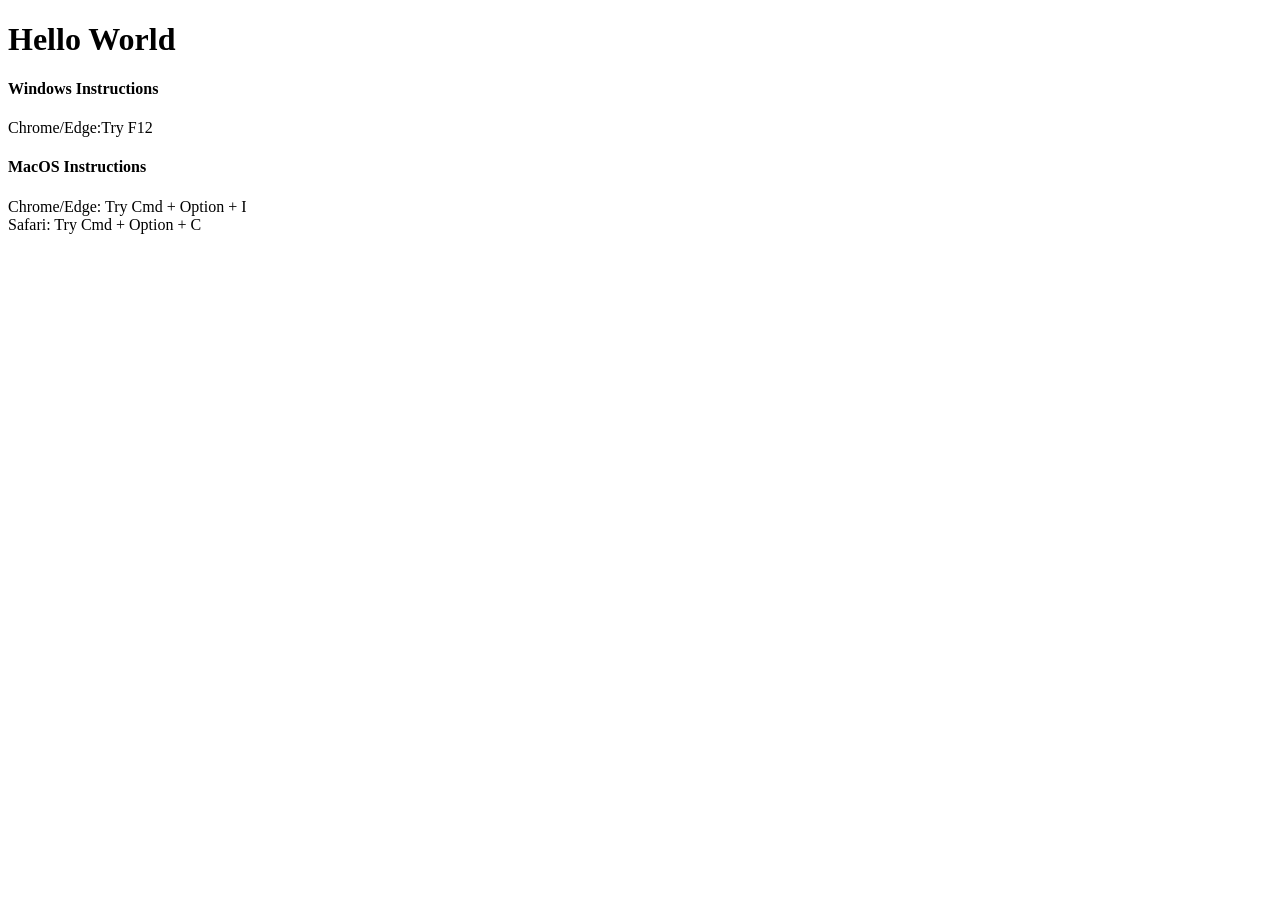
<file: demos/01_Demo_HelloWorld/index.html>
<!DOCTYPE html>
<html lang="en">
<head>
    <meta charset="UTF-8">
    <meta name="viewport" content="width=device-width, initial-scale=1.0">
    <title>Hello World</title>

</head>
<body>

    <div class="page-layout">

        <div class="container">

            <h1>Hello World</h1>
            <h4>Windows Instructions</h4>
            <p>
                Chrome/Edge:Try F12
            </p>
            <h4>MacOS Instructions</h4>
            <p>
                Chrome/Edge: Try Cmd + Option + I <br>
                Safari: Try Cmd + Option + C
            </p>

        </div>

    </div>

    <script>

        function sayHello() {

            var myName =  "Hannah";

            if (myName == "Josh") {

                // Josh Speaks
                console.log("Hello, World! My name is Josh.");

            } else if(myName == "Hannah") {

                // Hannah Speaks
                console.log("Hello, World! My name is Hannah.");

            } else {

                // Assign a default message.
                console.log("Hello, World!");

            }

            // Assign a message that always displays.
            console.log("The End.");

        }


        sayHello();


    </script>

</body>
</html>
</file>
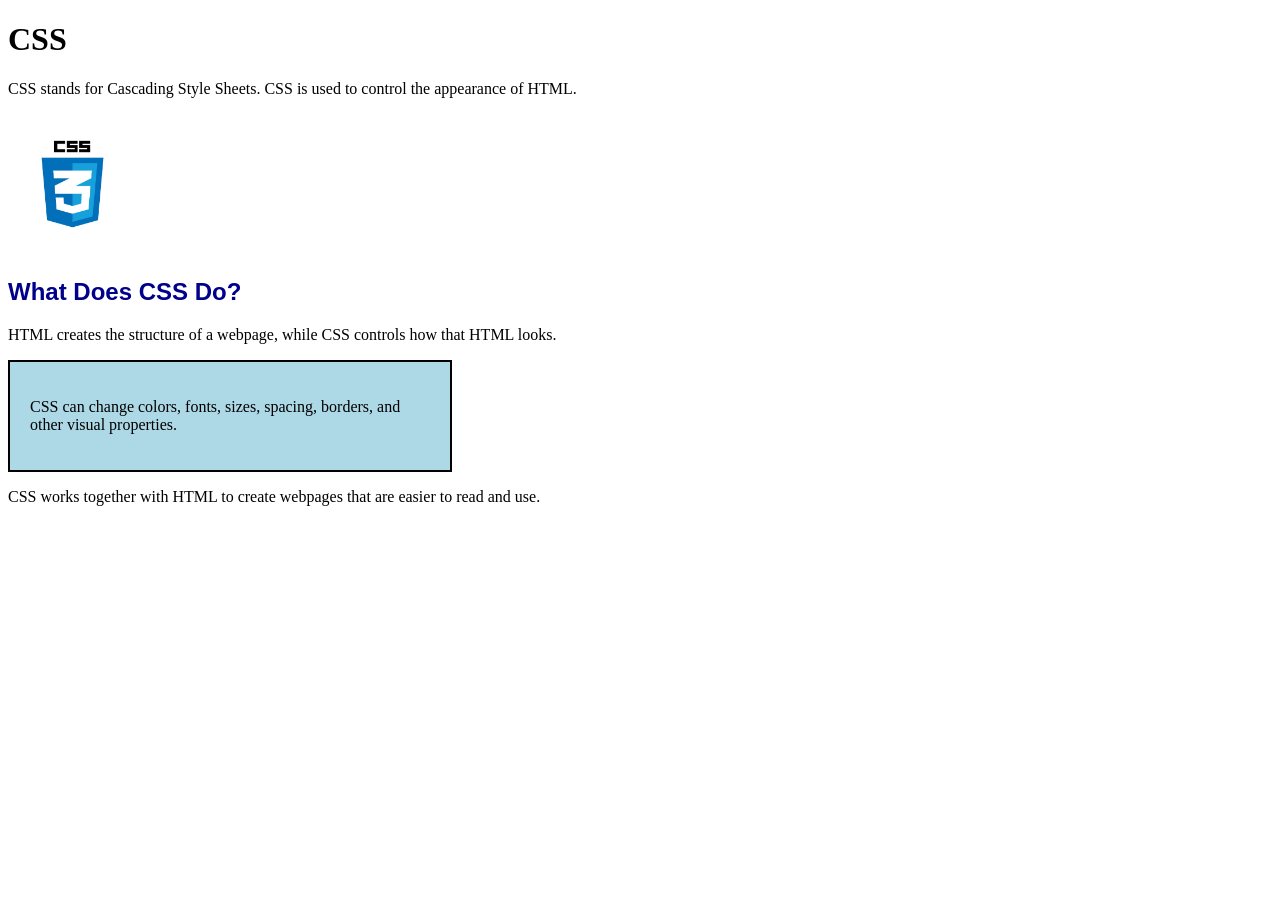
<file: labs/lab05-CSS-introduction/index.html>
<!DOCTYPE html>
<html lang="en">
<head>
    <meta charset="UTF-8">
    <meta name="viewport" content="width=device-width, initial-scale=1.0">
    <title>Introduction to CSS</title>

    <!-- EXTERNAL CSS: This HTML file is connected to the style.css file. -->
    <link rel="stylesheet" href="./styling/style.css">

    <!-- INTERNAL CSS: This style is written directly inside this HTML file. -->
    <style>
        body {
            background-color: white;
        }
    </style>
</head>
<body>

    <h1>CSS</h1>

    <p>CSS stands for Cascading Style Sheets. CSS is used to control the appearance of HTML.</p>

    <img id="cssLogo" src="./assets/CSS3_logo.jpg" alt="CSS Logo">

    <h2>What Does CSS Do?</h2>

    <p>HTML creates the structure of a webpage, while CSS controls how that HTML looks.</p>

    <div class="info-box">
        <p>CSS can change colors, fonts, sizes, spacing, borders, and other visual properties.</p>
    </div>

    <!-- INLINE CSS: This style is written directly inside this HTML element. -->
    <p style="font-weight: normal;">CSS works together with HTML to create webpages that are easier to read and use.</p>

</body>
</html>
</file>
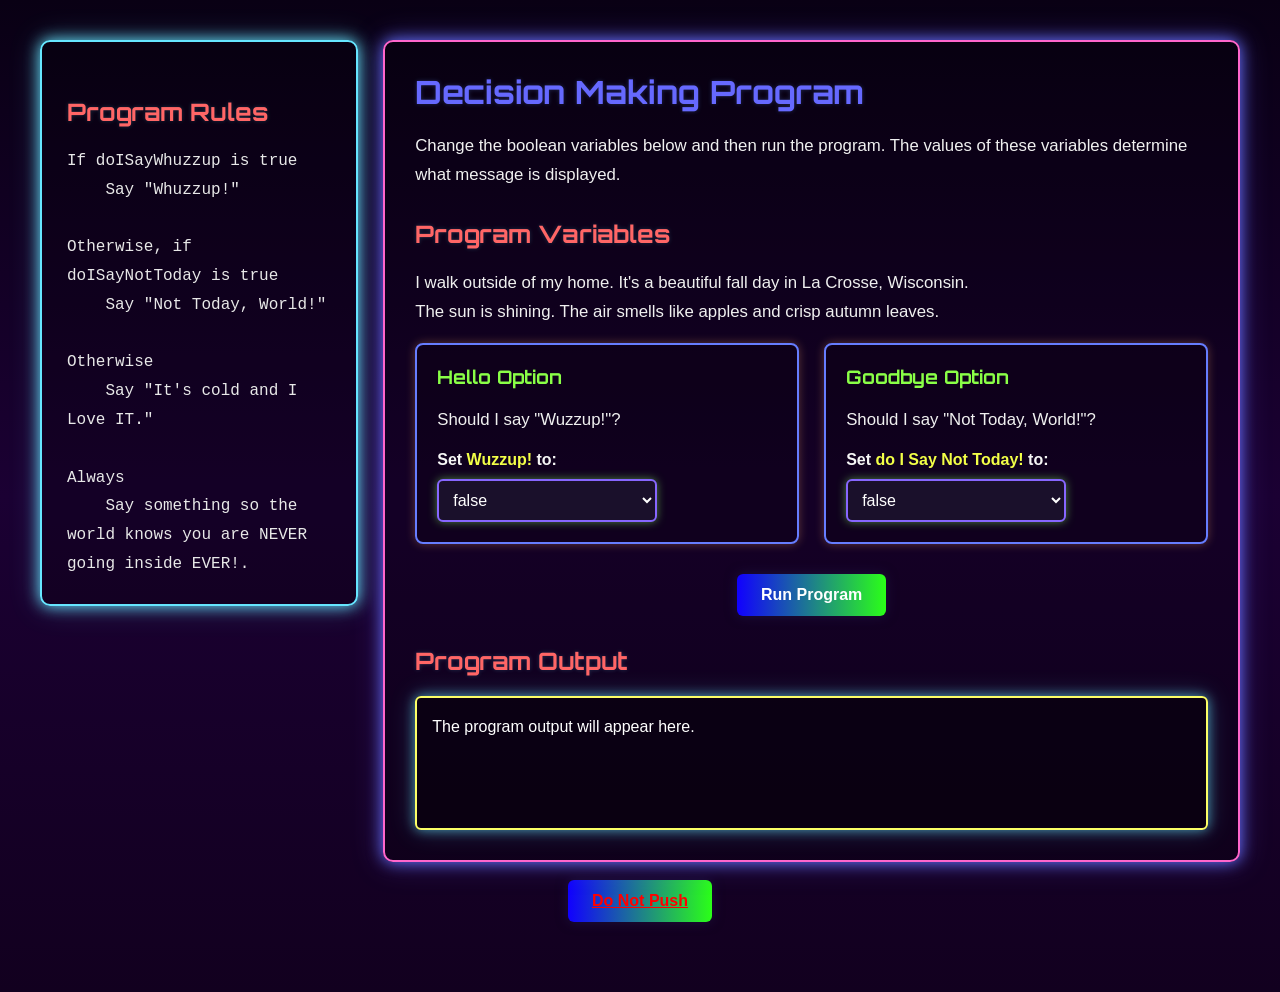
<file: labs/lab06-programming-introduction/index.html>
<!DOCTYPE html>
<html lang="en">
<head>
    <meta charset="UTF-8">
    <meta name="viewport" content="width=device-width, initial-scale=1.0">
    <title>Decision Making Program</title>

    <link rel="stylesheet" type="text/css" href="css/style.css">
</head>
<body>

    <div class="page-layout">

        <aside class="sidebar">

            <h2>Program Rules</h2>

            <div class="rules">

                If doISayWhuzzup is true<br>
                &nbsp;&nbsp;&nbsp;&nbsp;Say "Whuzzup!"<br><br>

                Otherwise, if doISayNotToday is true<br>
                &nbsp;&nbsp;&nbsp;&nbsp;Say "Not Today, World!"<br><br>

                Otherwise<br>
                &nbsp;&nbsp;&nbsp;&nbsp;Say "It's cold and I Love IT."<br><br>

                Always<br>
                &nbsp;&nbsp;&nbsp;&nbsp;Say something so the world knows you are NEVER going inside EVER!.

            </div>

        </aside>

        <div class="container">

            <h1>Decision Making Program</h1>

            <p>
                Change the boolean variables below and then run the program.
                The values of these variables determine what message is displayed.
            </p>

            <h2>Program Variables</h2>

            <p>
                I walk outside of my home. It's a beautiful fall day in La Crosse, Wisconsin.
                <br>
                The sun is shining. The air smells like apples and crisp autumn leaves.
            </p>

            <div class="variable-container">

                <div class="variable-card">

                    <h3>Hello Option</h3>

                    <p>
                        Should I say "Wuzzup!"?
                    </p>

                    <label for="helloInput">
                        Set <strong>Wuzzup!</strong> to:&nbsp;
                    </label>

                    <select id="helloInput">
                        <option value="true">true</option>
                        <option value="false" selected>false</option>
                    </select>

                </div>

                <div class="variable-card">

                    <h3>Goodbye Option</h3>

                    <p>
                        Should I say "Not Today, World!"?
                    </p>

                    <label for="goodbyeInput">
                        Set <strong>do I Say Not Today!</strong> to:&nbsp;
                    </label>

                    <select id="goodbyeInput">
                        <option value="true">true</option>
                        <option value="false" selected>false</option>
                    </select>

                </div>

            </div>

            <button onclick="runProgram()">Run Program</button>

            <h2>Program Output</h2>

            <div id="output">
                The program output will appear here.
            </div>

        </div>

    </div>

    <script>

        let doISayHello = false;
        let doISayGoodbye = false;

        function updateVariables() {

            doISayHello =
                document.getElementById("helloInput").value == "true";

            doISayGoodbye =
                document.getElementById("goodbyeInput").value == "true";

        }

        function displayMessages(message, finalMessage) {

            document.getElementById("output").innerHTML =
                message + "<br>" + "..." + "<br>" + "..." + "<br>" + finalMessage;

        }

        function sayHello() {

            /***********************************************************************
            * DIRECTIONS
            *
            * Run the program using every possible combination of true and false
            * values for the variables below.
            *
            * Record your observations for each test in the Student Observation
            * Area.
            ***********************************************************************/

            /*
                STUDENT OBSERVATION AREA
            
                Test #1
                doISayHello = true
                doISayGoodbye = true
             
                Observation:program output displays Hello, World! and I am tired of being outside. I am going inside now.
            
                ***********************************************************************
                
                Test #2
                doISayHello = false
                doISayGoodbye = false
             
                Observation: the program output displays Why am I even out here? It's cold. and I am tired of being outside. I am going inside now.
            
                ***********************************************************************

                Test #3
                doISayHello = true
                doISayGoodbye = false
             
                Observation:the program output displays Hello, World! and I am tired of being outside. I am going inside now.

                ***********************************************************************    

                Test #4
                doISayHello = false
                doISayGoodbye = true
             
                Observation:the program output displays Goodbye, World! and I am tired of being outside. I am going inside now.
                
            */
    

            let message;
            let finalMessage;

            if(doISayHello == true) {

                // Assign a greeting message.
                message = "Wuzzup!";

            } else if(doISayGoodbye == true) {

                // Assign a goodbye message.
                message = "Not Today, World!";

            } else {

                // Assign a default message.
                message = "Welcome to Wisconsin! It's cold and I LOVE it.";

            }

            // Assign a message that always displays.
            finalMessage = "I LOVE being outside. I am NEVER going inside EVER!.";

            displayMessages(message, finalMessage);

        }

        function runProgram() {

            updateVariables();
            sayHello();

        }

    </script>
    <br>
     <button><a href="https://i.pinimg.com/236x/04/8a/ee/048aee471435b1015fa392c5a44676bb.jpg" style="Color:red;" >Do Not Push</a></button>
</body>
</html>
</file>
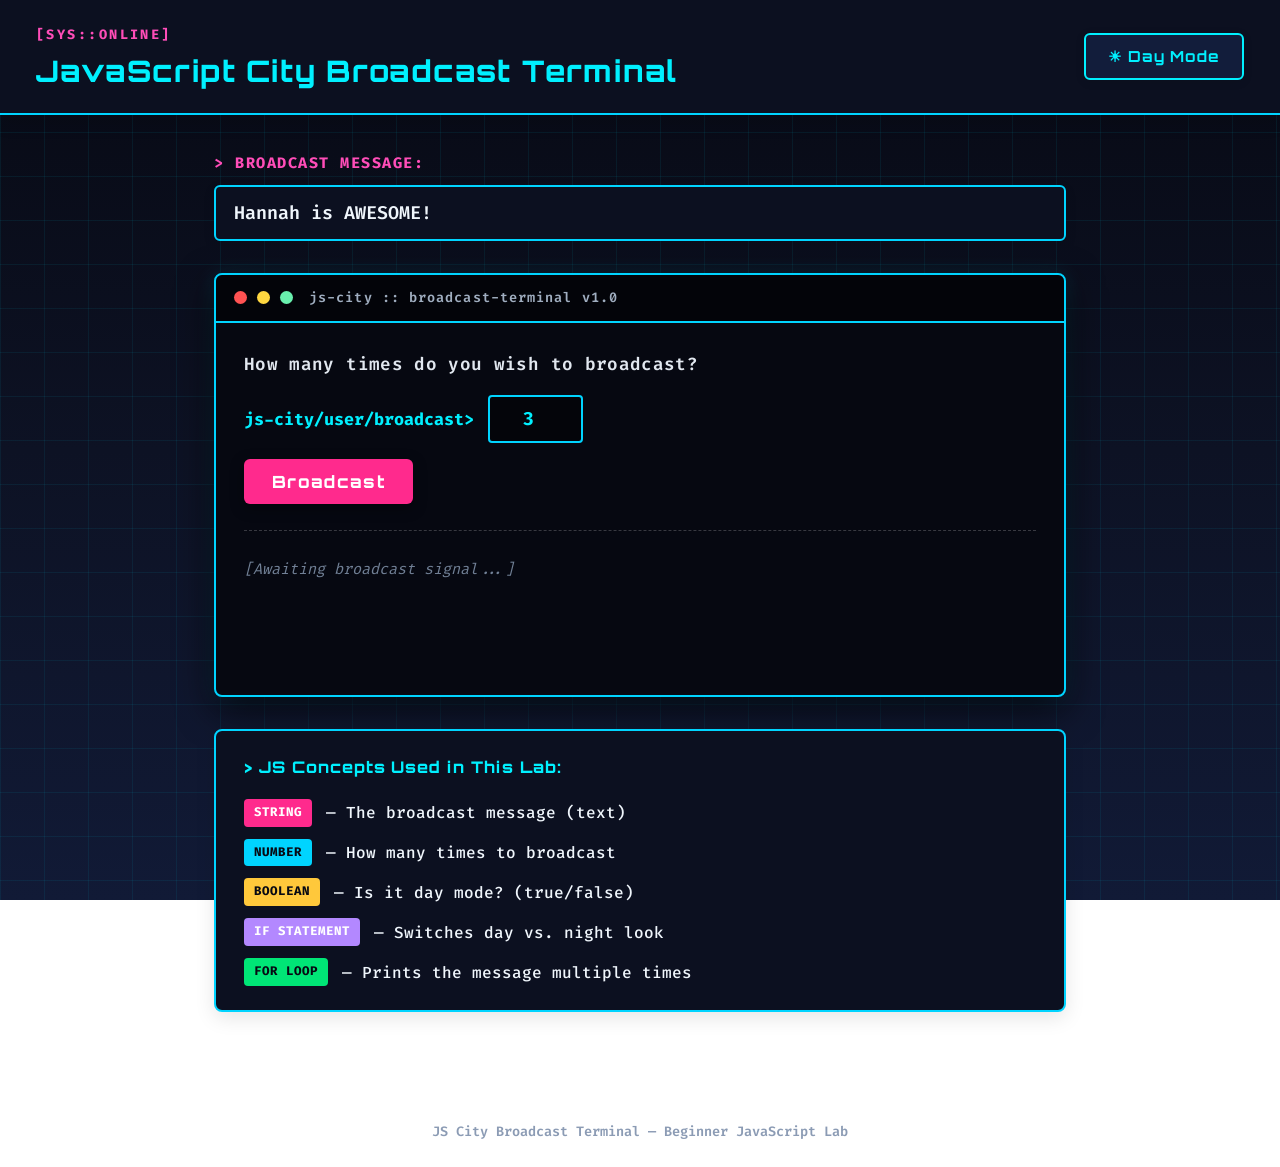
<file: labs/lab07-javascript-introduction/index.html>
<!DOCTYPE html>
<html lang="en">
<head>
  <meta charset="UTF-8" />
  <meta name="viewport" content="width=device-width, initial-scale=1.0" />
  <title>JavaScript City Broadcast Terminal</title>
  <link rel="stylesheet" href="css/style.css" />
</head>
<body id="page-body">

  <!-- ===== PAGE HEADER ===== -->
  <header class="site-header">
    <div class="header-left">
      <span class="header-tag">[SYS::ONLINE]</span>
      <h1 class="site-title">JavaScript City Broadcast Terminal</h1>
    </div>
    <div class="header-right">
      <!-- Day/Night Toggle Button -->
      <button id="toggle-btn" onclick="toggleDayNight()">☀ Day Mode</button>
    </div>
  </header>

  <!-- ===== MAIN CONTENT ===== -->
  <main class="main-content">

    <!-- Message Input Section -->
    <section class="input-section">
      <label for="message-input" class="input-label">
        &gt; BROADCAST MESSAGE:
      </label>
      <input
        type="text"
        id="message-input"
        class="message-input"
        value="Hannah is AWESOME!"
        placeholder="Type your message here..."
      />
    </section>

    <!-- Terminal Window -->
    <section class="terminal-wrapper">
      <div class="terminal-titlebar">
        <span class="dot dot-red"></span>
        <span class="dot dot-yellow"></span>
        <span class="dot dot-green"></span>
        <span class="terminal-label">js-city :: broadcast-terminal v1.0</span>
      </div>

      <div class="terminal-body">

        <!-- Terminal Prompt Area -->
        <div class="terminal-prompt-area">
          <p class="terminal-question">How many times do you wish to broadcast?</p>
          <div class="terminal-input-row">
            <label for="count-input" class="prompt-label">js-city/user/broadcast&gt;</label>
            <input
              type="number"
              id="count-input"
              class="count-input"
              min="1"
              max="50"
              value="3"
            />
          </div>
          <button id="broadcast-btn" onclick="runBroadcast()"> Broadcast</button>
        </div>

        <!-- Terminal Output -->
        <div class="terminal-divider"></div>
        <div id="terminal-output" class="terminal-output">
          <p class="output-idle">[Awaiting broadcast signal...]</p>
        </div>

      </div>
    </section>

    <!-- Beginner Concept Labels -->
    <section class="concept-legend">
      <h2 class="legend-title">&gt; JS Concepts Used in This Lab:</h2>
      <ul class="legend-list">
        <li><span class="tag tag-string">STRING</span> — The broadcast message (text)</li>
        <li><span class="tag tag-number">NUMBER</span> — How many times to broadcast</li>
        <li><span class="tag tag-boolean">BOOLEAN</span> — Is it day mode? (true/false)</li>
        <li><span class="tag tag-if">IF STATEMENT</span> — Switches day vs. night look</li>
        <li><span class="tag tag-loop">FOR LOOP</span> — Prints the message multiple times</li>
      </ul>
    </section>

  </main>

  <footer class="site-footer">
    <p>JS City Broadcast Terminal &mdash; Beginner JavaScript Lab</p>
  </footer>

  <!--
  =============================================================
  1. CRITICAL CONNECTION FAILURE

  The website's JavaScript file is not being loaded.

  Symptoms:
  - The Day/Night button does not work.
  - The Broadcast button does not work.
  - No JavaScript functions will run.

  Your mission:
  Reconnect index.html to the JavaScript file by adding
  the missing script reference near the bottom of the page.
  =============================================================
  --> <script src="js/script.js"></script>
</body>
</html>
</file>
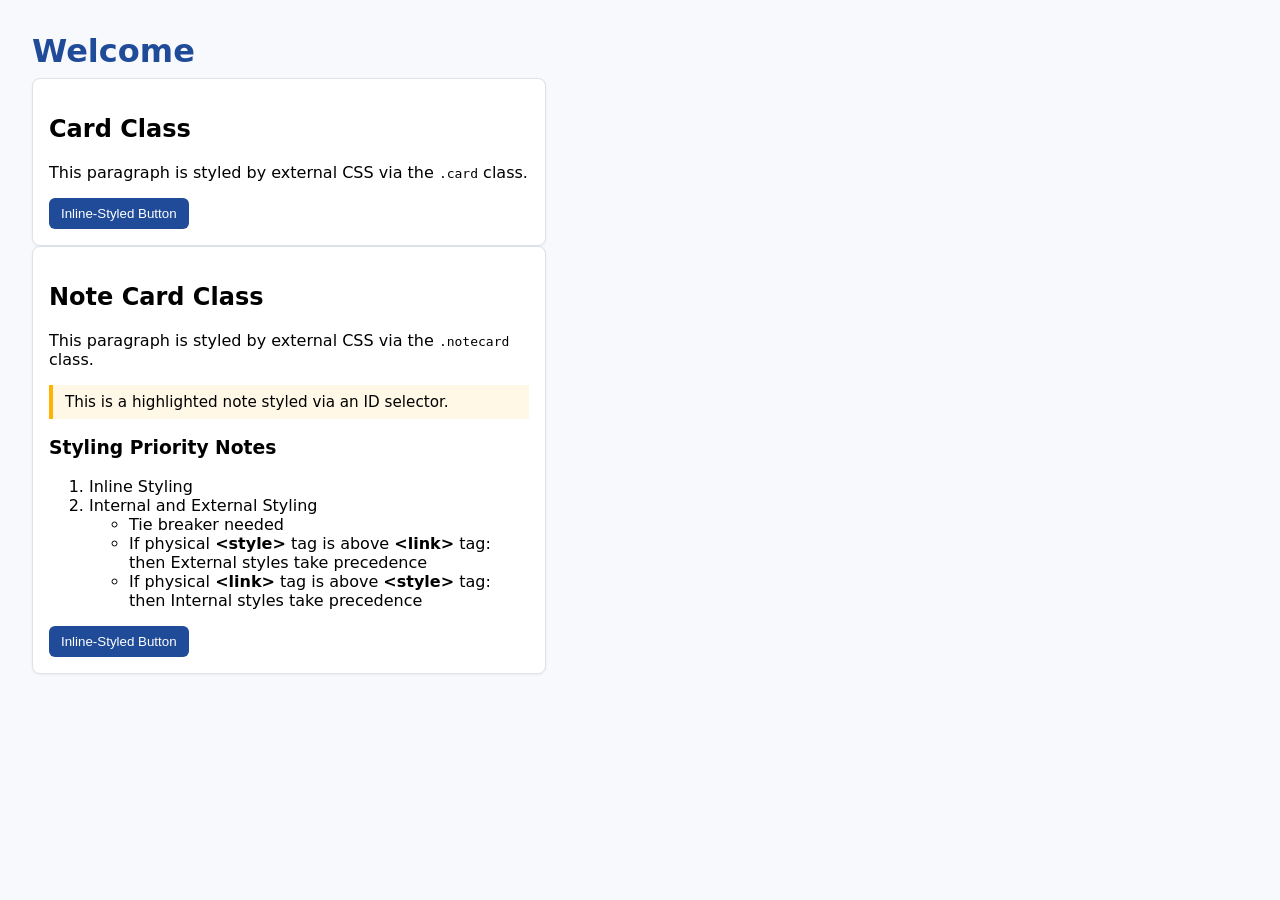
<file: demos/00_Demo_HTML_CSS_Portfolio/04-External-Inline-Internal-CSS/index.html>
<!DOCTYPE html>
<html lang="en">
<head>
  <meta charset="UTF-8" />
  <title>Internal, External, and Inline CSS Example</title>

  <!-- External CSS (site-wide/base styles) -->
  <link rel="stylesheet" href="style.css" />

  <!-- Internal CSS (page-specific styles or quick overrides) -->
  <style>
    /* Internal style applied to all h1 elements */
    h1 {
      color: #1f4b99;
      margin-bottom: 0.5rem;
    }
  </style>
</head>
<body>
  <h1>Welcome</h1>

  <div class="card">
    <h2>Card Class</h2>
    <p>This paragraph is styled by external CSS via the <code>.card</code> class.</p>

    <!-- Inline CSS (style for this element only) -->
    <button style="background:#1f4b99;color:white;border:none;padding:0.5rem 0.75rem;border-radius:6px;cursor:pointer;">
      Inline-Styled Button
    </button>
  </div>
  <div class="card">
    <h2>Note Card Class</h2>
    <p>This paragraph is styled by external CSS via the <code>.notecard</code> class.</p>

        <!-- Example use of the ID selector -->
    <p id="special-note">This is a highlighted note styled via an ID selector.</p>

    <h3>Styling Priority Notes</h3>
    <ol>
      <li>Inline Styling</li>
      <li>Internal and External Styling
        <ul>
          <li>Tie breaker needed</li>
          <li>If physical <strong>&lt;style&gt;</strong> tag is above <strong>&lt;link&gt;</strong> tag: then External styles take precedence</li>
          <li>If physical <strong>&lt;link&gt;</strong> tag is above <strong>&lt;style&gt;</strong> tag: then Internal styles take precedence</li>
        </ul>
      </li>
    </ol>
    <!-- Inline CSS (style for this element only) -->
    <button style="background:#1f4b99;color:white;border:none;padding:0.5rem 0.75rem;border-radius:6px;cursor:pointer;">
      Inline-Styled Button
    </button>
  </div>
</body>
</html>
</file>
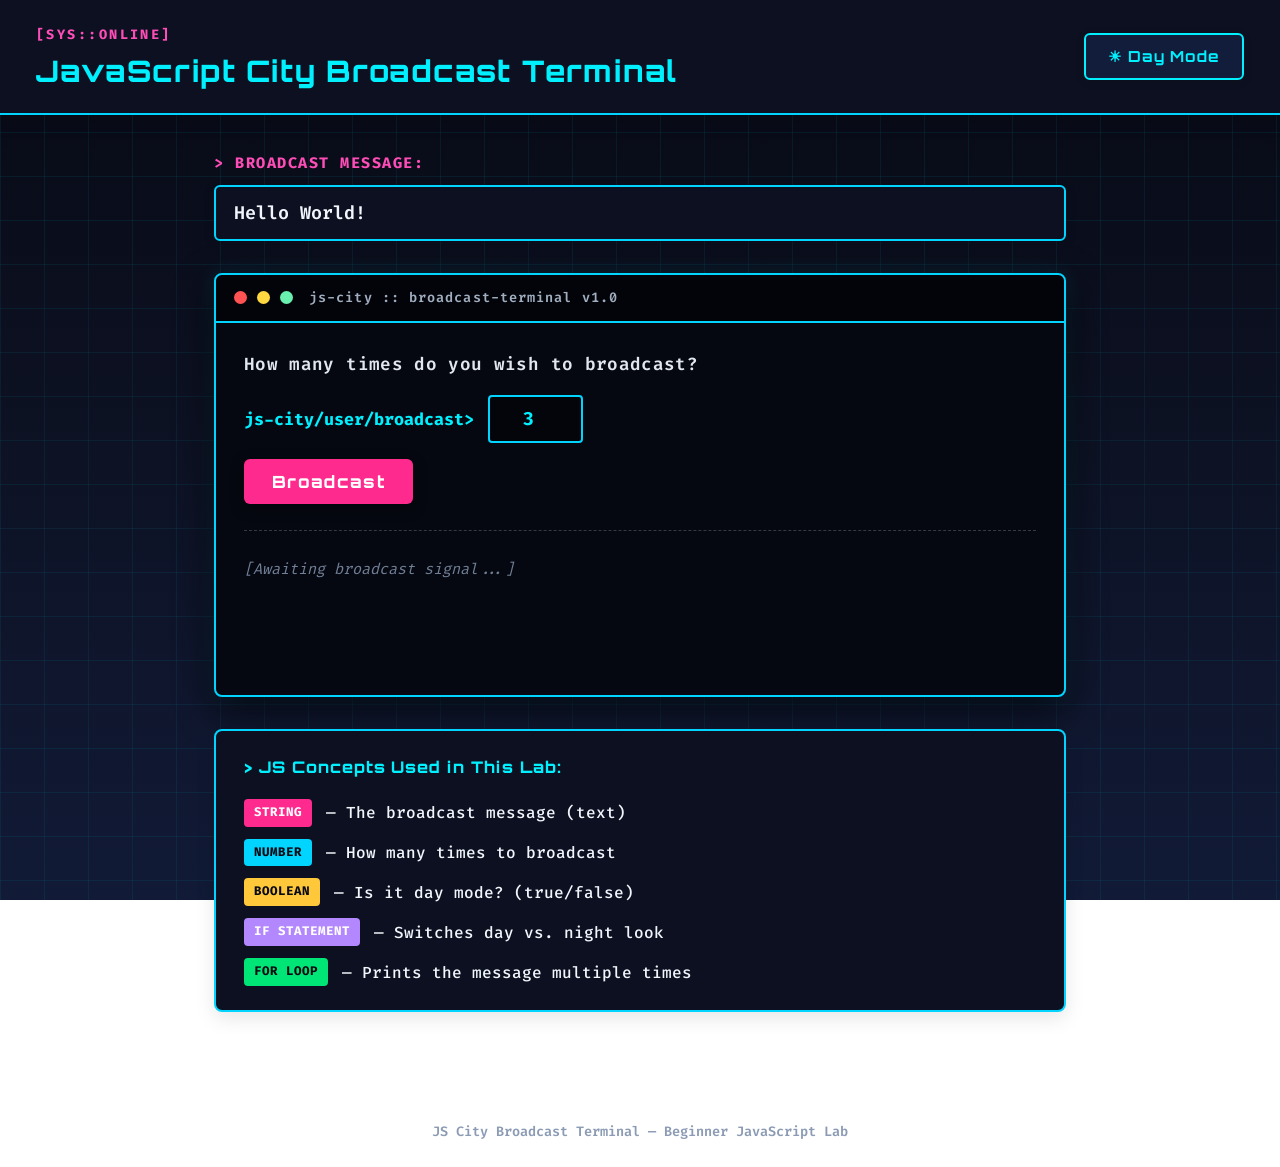
<file: demos/00_Demo_HTML_CSS_Portfolio/04-Javascript/index.html>
<!DOCTYPE html>
<html lang="en">
<head>
  <meta charset="UTF-8" />
  <meta name="viewport" content="width=device-width, initial-scale=1.0" />
  <title>JavaScript City Broadcast Terminal</title>
  <link rel="stylesheet" href="css/style.css" />
</head>
<body id="page-body">

  <!-- ===== PAGE HEADER ===== -->
  <header class="site-header">
    <div class="header-left">
      <span class="header-tag">[SYS::ONLINE]</span>
      <h1 class="site-title">JavaScript City Broadcast Terminal</h1>
    </div>
    <div class="header-right">
      <!-- Day/Night Toggle Button -->
      <button id="toggle-btn" onclick="toggleDayNight()">☀ Day Mode</button>
    </div>
  </header>

  <!-- ===== MAIN CONTENT ===== -->
  <main class="main-content">

    <!-- Message Input Section -->
    <section class="input-section">
      <label for="message-input" class="input-label">
        &gt; BROADCAST MESSAGE:
      </label>
      <input
        type="text"
        id="message-input"
        class="message-input"
        value="Hello World!"
        placeholder="Type your message here..."
      />
    </section>

    <!-- Terminal Window -->
    <section class="terminal-wrapper">
      <div class="terminal-titlebar">
        <span class="dot dot-red"></span>
        <span class="dot dot-yellow"></span>
        <span class="dot dot-green"></span>
        <span class="terminal-label">js-city :: broadcast-terminal v1.0</span>
      </div>

      <div class="terminal-body">

        <!-- Terminal Prompt Area -->
        <div class="terminal-prompt-area">
          <p class="terminal-question">How many times do you wish to broadcast?</p>
          <div class="terminal-input-row">
            <label for="count-input" class="prompt-label">js-city/user/broadcast&gt;</label>
            <input
              type="number"
              id="count-input"
              class="count-input"
              min="1"
              max="50"
              value="3"
            />
          </div>
          <button id="broadcast-btn" onclick="runBroadcast()"> Broadcast</button>
        </div>

        <!-- Terminal Output -->
        <div class="terminal-divider"></div>
        <div id="terminal-output" class="terminal-output">
          <p class="output-idle">[Awaiting broadcast signal...]</p>
        </div>

      </div>
    </section>

    <!-- Beginner Concept Labels -->
    <section class="concept-legend">
      <h2 class="legend-title">&gt; JS Concepts Used in This Lab:</h2>
      <ul class="legend-list">
        <li><span class="tag tag-string">STRING</span> — The broadcast message (text)</li>
        <li><span class="tag tag-number">NUMBER</span> — How many times to broadcast</li>
        <li><span class="tag tag-boolean">BOOLEAN</span> — Is it day mode? (true/false)</li>
        <li><span class="tag tag-if">IF STATEMENT</span> — Switches day vs. night look</li>
        <li><span class="tag tag-loop">FOR LOOP</span> — Prints the message multiple times</li>
      </ul>
    </section>

  </main>

  <footer class="site-footer">
    <p>JS City Broadcast Terminal &mdash; Beginner JavaScript Lab</p>
  </footer>

  <script src="js/script.js"></script>
</body>
</html>
</file>
<file: labs/lab05-CSS-introduction/styling/style.css>
/* ELEMENT SELECTOR: Styles every element of this type. */
h2 {
    color: darkblue;
    font-family: "Arial", serif;
    font-size: 24px;
}

/* CLASS SELECTOR: Styles elements with class="info-box". */
.info-box {
    background-color: lightblue;
    padding: 20px;
    border: 2px solid black;
    width: 400px;
}

/* ID SELECTOR: Styles the element with id="cssLogo". */
#cssLogo {
    margin: 20px;
    height: 100px;
}
</file>
<file: labs/lab06-programming-introduction/css/style.css>
/* ===== Fonts ===== */

@import url('https://fonts.googleapis.com/css2?family=Orbitron:wght@500;700&display=swap');

/* ===== Page ===== */

body {
    background: linear-gradient(
        to bottom,
        #090014 0%,
        #1b0033 50%,
        #12001f 100%
    );

    color: #ffffff;
    font-family: "Segoe UI", Arial, sans-serif;

    min-height: 100vh;

    margin: 0;
    padding: 40px;
}

/* ===== Layout ===== */

.page-layout {
    display: flex;
    gap: 25px;
    align-items: flex-start;
}

/* ===== Sidebar ===== */

.sidebar {
    flex: 1;
    max-width: 280px;

    padding: 25px;

    background: rgba(0, 0, 0, 0.25);

    border: 2px solid #66e6ff;
    border-radius: 10px;

    box-shadow:
        0 0 15px #66e6ff,
        0 0 30px rgba(102, 230, 255, 0.25);
}

/* ===== Rules ===== */

.rules {
    font-family: Consolas, "Courier New", monospace;

    color: #e8e8e8;

    line-height: 1.8;
}

/* ===== Main Content ===== */

.container {
    flex: 3;

    padding: 30px;

    background: rgba(0, 0, 0, 0.25);

    border: 2px solid #ff66cc;
    border-radius: 10px;

    box-shadow:
        0 0 15px #6670ff,
        0 0 30px rgba(105, 102, 255, 0.35);
}

/* ===== Headings ===== */

h1,
h2,
h3 {
    font-family: "Orbitron", sans-serif;
}

h1 {
    color: #6669ff;

    margin-top: 0;
    margin-bottom: 20px;

    text-shadow: 0 0 4px rgba(102, 150, 255, 0.25);
}

h2 {
    color: #ff6666;

    margin-top: 30px;

    text-shadow: 0 0 4px rgba(102, 230, 255, 0.2);
}

h3 {
    color: #8aff47;

    margin-top: 0;
    margin-bottom: 15px;
}

/* ===== Text ===== */

p {
    color: #f0f0f0;

    font-size: 1.05rem;
    line-height: 1.7;
}

strong {
    color: #f3ff47;
}

/* ===== Variable Cards ===== */

.variable-container {
    display: flex;
    gap: 25px;

    margin-bottom: 30px;
}

.variable-card {
    flex: 1;

    padding: 20px;

    background: rgba(0, 0, 0, 0.20);

    border: 2px solid #667dff;
    border-radius: 8px;

    box-shadow:
        0 0 10px rgba(255, 171, 102, 0.322);
}

/* ===== Labels ===== */

label {
    color: #f5f5f5;

    font-weight: 600;
}

/* ===== Dropdowns ===== */

select {
    width: 220px;

    padding: 10px;
    margin-top: 10px;

    background-color: #1a102b;

    color: white;

    border: 2px solid #8766ff;
    border-radius: 6px;

    font-size: 1rem;
    font-family: inherit;

    box-shadow:
        0 0 8px rgba(133, 255, 102, 0.5);

    outline: none;
}

select:focus {
    box-shadow:
        0 0 12px #7066ff,
        0 0 20px rgba(156, 102, 255, 0.5);
}

/* ===== Button ===== */

button {
    display: block;

    margin: 0 auto 30px auto;

    background: linear-gradient(
        to right,
        #1100ff,
        #2bff18
    );

    color: white;

    border: none;
    border-radius: 6px;

    padding: 12px 24px;

    font-size: 1rem;
    font-weight: 600;
    font-family: inherit;

    cursor: pointer;

    box-shadow:
        0 0 12px rgba(35, 28, 77, 0.6);

    transition: all 0.2s ease;
}

button:hover {
    transform: translateY(-2px);

    box-shadow:
        0 0 18px rgba(0, 26, 255, 0.8),
        0 0 30px rgba(0, 255, 42, 0.4);
}

/* ===== Output ===== */

#output {
    margin-top: 15px;

    min-height: 100px;

    padding: 15px;

    background-color: rgba(0, 0, 0, 0.4);

    border: 2px solid #fcff66;
    border-radius: 6px;

    color: #ffffff;

    font-size: 1rem;
    line-height: 1.8;

    box-shadow:
        0 0 12px rgba(102, 230, 255, 0.6),
        0 0 25px rgba(102, 230, 255, 0.25);
}

/* ===== Mobile ===== */

@media (max-width: 900px) {

    .page-layout {
        flex-direction: column;
    }

    .sidebar {
        max-width: 100%;
    }

    .variable-container {
        flex-direction: column;
    }

    select {
        width: 100%;
    }

}
</file>
<file: labs/lab07-javascript-introduction/css/style.css>
/* ============================================================
   CSS: JavaScript City Broadcast Terminal
   Synthwave / Cyberpunk Aesthetic (High Contrast & Legible)
   ============================================================ */

/* ----- Google Font Import ----- */
@import url('https://fonts.googleapis.com/css2?family=Fira+Code:wght@400;600;700&family=Orbitron:wght@600;800;900&display=swap');

/* ----- CSS Variables: Night Mode (Cooler Tones - Default) ----- */
:root {
  /* Backgrounds & Canvas */
  --bg-gradient:       linear-gradient(180deg, #070913 0%, #0d1224 50%, #111a36 100%);
  --bg-grid-color:     rgba(0, 229, 255, 0.07);

  /* Containers & Terminal */
  --surface-color:     #0c1020;
  --terminal-bg:       #060811;
  --terminal-border:   #00d4ff;
  --terminal-shadow:   0 12px 36px rgba(0, 0, 0, 0.75), 0 0 20px rgba(0, 212, 255, 0.15);

  /* Typography & Contrast */
  --text-main:         #f0f6fc;
  --text-muted:        #8b9bb4;
  --title-color:       #00f0ff;
  --title-sub:         #ff4db8;

  /* Interactive Accents */
  --accent-cyan:       #00f0ff;
  --accent-pink:       #ff2a8d;
  --btn-toggle-bg:     #121d3b;
  --btn-toggle-border: #00f0ff;
  --btn-toggle-text:   #00f0ff;

  --btn-action-bg:     #ff2a8d;
  --btn-action-text:   #ffffff;

  /* Output text */
  --output-text:       #5af7ff;
  --output-prefix:     #ff2a8d;

  /* Educational Concept Tags */
  --tag-string:        #ff2a8d;
  --tag-number:        #00d4ff;
  --tag-boolean:       #ffc83b;
  --tag-if:            #b388ff;
  --tag-loop:          #00e676;

  /* Window Dots */
  --dot-red:           #ff5252;
  --dot-yellow:        #ffd740;
  --dot-green:         #69f0ae;
}

/* ----- CSS Variables: Day Mode (Warmer Sunset/Retro Tones) ----- */
body.day-mode {
  --bg-gradient:       linear-gradient(180deg, #fff3e6 0%, #ffe0cc 45%, #ffd1b3 100%);
  --bg-grid-color:     rgba(230, 81, 0, 0.08);

  --surface-color:     #ffffff;
  --terminal-bg:       #1f1424;
  --terminal-border:   #ff5e3a;
  --terminal-shadow:   0 14px 40px rgba(180, 50, 20, 0.18), 0 0 25px rgba(255, 94, 58, 0.25);

  --text-main:         #241526;
  --text-muted:        #6b536e;
  --title-color:       #d81e5b;
  --title-sub:         #e65100;

  --accent-cyan:       #e65100;
  --accent-pink:       #d81e5b;
  --btn-toggle-bg:     #ffe8dc;
  --btn-toggle-border: #e65100;
  --btn-toggle-text:   #b83800;

  --btn-action-bg:     #e65100;
  --btn-action-text:   #ffffff;

  --output-text:       #ffd166;
  --output-prefix:     #ff5e3a;

  --tag-string:        #d81e5b;
  --tag-number:        #e65100;
  --tag-boolean:       #c67d00;
  --tag-if:            #7b1fa2;
  --tag-loop:          #2e7d32;
}

/* ============================================================
   Base Setup & Typography Scaling
   ============================================================ */
*, *::before, *::after {
  box-sizing: border-box;
  margin: 0;
  padding: 0;
}

body {
  background: var(--bg-gradient);
  background-attachment: fixed;
  color: var(--text-main);
  font-family: 'Fira Code', monospace;
  font-size: 16px;
  line-height: 1.6;
  min-height: 100vh;
  position: relative;
  transition: background 0.4s ease, color 0.3s ease;
}

/* Subtle grid floor overlay */
body::before {
  content: "";
  position: fixed;
  inset: 0;
  background-image:
    linear-gradient(var(--bg-grid-color) 1.5px, transparent 1.5px),
    linear-gradient(90deg, var(--bg-grid-color) 1.5px, transparent 1.5px);
  background-size: 44px 44px;
  pointer-events: none;
  z-index: 0;
}

/* ============================================================
   Header Section
   ============================================================ */
.site-header {
  position: relative;
  z-index: 1;
  display: flex;
  align-items: center;
  justify-content: space-between;
  flex-wrap: wrap;
  gap: 16px;
  padding: 24px 36px;
  background-color: var(--surface-color);
  border-bottom: 2px solid var(--terminal-border);
  box-shadow: 0 4px 20px rgba(0, 0, 0, 0.15);
  transition: all 0.3s ease;
}

.header-left {
  display: flex;
  flex-direction: column;
  gap: 6px;
}

.header-tag {
  font-size: 0.85rem;
  font-weight: 700;
  color: var(--title-sub);
  letter-spacing: 0.18em;
  text-transform: uppercase;
}

.site-title {
  font-family: 'Orbitron', sans-serif;
  font-size: clamp(1.2rem, 3.2vw, 1.85rem);
  font-weight: 800;
  color: var(--title-color);
  letter-spacing: 0.04em;
  line-height: 1.25;
  transition: color 0.3s ease;
}

#toggle-btn {
  font-family: 'Orbitron', sans-serif;
  font-size: 0.95rem;
  font-weight: 700;
  padding: 12px 22px;
  background-color: var(--btn-toggle-bg);
  color: var(--btn-toggle-text);
  border: 2px solid var(--btn-toggle-border);
  border-radius: 6px;
  cursor: pointer;
  letter-spacing: 0.06em;
  transition: all 0.25s ease;
  box-shadow: 0 2px 10px rgba(0, 0, 0, 0.1);
}

#toggle-btn:hover {
  transform: translateY(-2px);
  box-shadow: 0 4px 15px rgba(0, 0, 0, 0.2);
}

/* ============================================================
   Main Layout Container
   ============================================================ */
.main-content {
  position: relative;
  z-index: 1;
  max-width: 900px;
  margin: 36px auto;
  padding: 0 24px 48px 24px;
  display: flex;
  flex-direction: column;
  gap: 32px;
}

/* ============================================================
   Broadcast Message Input
   ============================================================ */
.input-section {
  display: flex;
  flex-direction: column;
  gap: 10px;
}

.input-label {
  font-size: 0.95rem;
  font-weight: 700;
  color: var(--title-sub);
  letter-spacing: 0.1em;
}

.message-input {
  font-family: 'Fira Code', monospace;
  font-size: 1.15rem;
  font-weight: 600;
  padding: 14px 18px;
  background-color: var(--surface-color);
  color: var(--text-main);
  border: 2px solid var(--terminal-border);
  border-radius: 6px;
  outline: none;
  width: 100%;
  transition: all 0.25s ease;
  box-shadow: 0 4px 12px rgba(0, 0, 0, 0.1);
}

.message-input:focus {
  border-color: var(--accent-pink);
  box-shadow: 0 0 12px rgba(255, 42, 141, 0.3);
}

/* ============================================================
   Terminal Window
   ============================================================ */
.terminal-wrapper {
  background-color: var(--terminal-bg);
  border: 2px solid var(--terminal-border);
  border-radius: 8px;
  overflow: hidden;
  box-shadow: var(--terminal-shadow);
  transition: all 0.3s ease;
}

.terminal-titlebar {
  display: flex;
  align-items: center;
  gap: 10px;
  padding: 12px 18px;
  background-color: rgba(0, 0, 0, 0.45);
  border-bottom: 2px solid var(--terminal-border);
}

.dot {
  width: 13px;
  height: 13px;
  border-radius: 50%;
  display: inline-block;
}
.dot-red    { background-color: var(--dot-red); }
.dot-yellow { background-color: var(--dot-yellow); }
.dot-green  { background-color: var(--dot-green); }

.terminal-label {
  font-family: 'Fira Code', monospace;
  font-size: 0.85rem;
  font-weight: 600;
  color: #a0aec0;
  margin-left: 6px;
  letter-spacing: 0.08em;
}

.terminal-body {
  padding: 28px;
  display: flex;
  flex-direction: column;
  gap: 22px;
}

.terminal-prompt-area {
  display: flex;
  flex-direction: column;
  gap: 16px;
}

.terminal-question {
  color: #e2e8f0;
  font-size: 1.1rem;
  font-weight: 600;
  letter-spacing: 0.02em;
}

.terminal-input-row {
  display: flex;
  align-items: center;
  gap: 14px;
  flex-wrap: wrap;
}

.prompt-label {
  color: var(--accent-cyan);
  font-size: 1.05rem;
  font-weight: 700;
  white-space: nowrap;
}

.count-input {
  font-family: 'Fira Code', monospace;
  font-size: 1.15rem;
  font-weight: 700;
  padding: 10px 14px;
  width: 95px;
  background-color: #04050a;
  color: #00f0ff;
  border: 2px solid var(--terminal-border);
  border-radius: 4px;
  outline: none;
  text-align: center;
}

.count-input:focus {
  border-color: var(--accent-pink);
}

#broadcast-btn {
  font-family: 'Orbitron', sans-serif;
  font-size: 1.05rem;
  font-weight: 800;
  padding: 12px 28px;
  background-color: var(--btn-action-bg);
  color: var(--btn-action-text);
  border: none;
  border-radius: 6px;
  cursor: pointer;
  letter-spacing: 0.08em;
  align-self: flex-start;
  transition: all 0.25s ease;
  box-shadow: 0 4px 14px rgba(0, 0, 0, 0.4);
}

#broadcast-btn:hover {
  transform: translateY(-2px);
  filter: brightness(1.15);
}

.terminal-divider {
  border: none;
  border-top: 1px dashed rgba(255, 255, 255, 0.2);
  margin: 4px 0;
}

/* ============================================================
   Terminal Output Area
   ============================================================ */
.terminal-output {
  min-height: 110px;
  max-height: 280px;
  overflow-y: auto;
  display: flex;
  flex-direction: column;
  gap: 6px;
  padding-right: 6px;

  /* Firefox scrollbar */
  scrollbar-width: thin;
  scrollbar-color: var(--terminal-border) rgba(0, 0, 0, 0.3);
}

.output-idle {
  color: #718096;
  font-size: 0.95rem;
  font-style: italic;
}

/* Terminal-style output lines — no emoji, left accent bar */
.output-line {
  color: var(--output-text);
  font-family: 'Fira Code', monospace;
  font-size: 1.05rem;
  font-weight: 500;
  line-height: 1.7;
  word-break: break-word;
  letter-spacing: 0.03em;
  border-left: 2px solid var(--accent-pink);
  padding-left: 12px;
  margin-left: 4px;
}

/* Chrome / Edge / Safari terminal scrollbar */
.terminal-output::-webkit-scrollbar {
  width: 8px;
}

.terminal-output::-webkit-scrollbar-track {
  background: rgba(0, 0, 0, 0.4);
  border-radius: 4px;
  border-left: 1px solid rgba(255, 255, 255, 0.05);
}

.terminal-output::-webkit-scrollbar-thumb {
  background: linear-gradient(
    180deg,
    var(--accent-pink) 0%,
    var(--accent-cyan) 100%
  );
  border-radius: 4px;
  border: 1px solid rgba(0, 0, 0, 0.3);
}

.terminal-output::-webkit-scrollbar-thumb:hover {
  background: linear-gradient(
    180deg,
    var(--accent-cyan) 0%,
    var(--accent-pink) 100%
  );
  box-shadow: 0 0 8px var(--accent-cyan);
}

.terminal-output::-webkit-scrollbar-corner {
  background: transparent;
}

/* ============================================================
   Concept Legend Box
   ============================================================ */
.concept-legend {
  border: 2px solid var(--terminal-border);
  border-radius: 8px;
  padding: 24px 28px;
  background-color: var(--surface-color);
  box-shadow: 0 6px 20px rgba(0, 0, 0, 0.1);
  transition: all 0.3s ease;
}

.legend-title {
  font-family: 'Orbitron', sans-serif;
  font-size: 1rem;
  font-weight: 800;
  color: var(--title-color);
  margin-bottom: 18px;
  letter-spacing: 0.06em;
}

.legend-list {
  list-style: none;
  display: flex;
  flex-direction: column;
  gap: 12px;
}

.legend-list li {
  font-size: 1rem;
  font-weight: 500;
  color: var(--text-main);
  display: flex;
  align-items: center;
  gap: 14px;
  flex-wrap: wrap;
}

.tag {
  font-size: 0.78rem;
  font-weight: 700;
  padding: 4px 10px;
  border-radius: 4px;
  letter-spacing: 0.08em;
  white-space: nowrap;
  color: #ffffff;
}

.tag-string  { background-color: var(--tag-string); }
.tag-number  { background-color: var(--tag-number);  color: #070913; }
.tag-boolean { background-color: var(--tag-boolean); color: #070913; }
.tag-if      { background-color: var(--tag-if); }
.tag-loop    { background-color: var(--tag-loop);    color: #070913; }

/* ============================================================
   Footer
   ============================================================ */
.site-footer {
  text-align: center;
  padding: 24px;
  font-size: 0.85rem;
  font-weight: 600;
  color: var(--text-muted);
  border-top: 1px solid rgba(255, 255, 255, 0.1);
  position: relative;
  z-index: 1;
}

/* ============================================================
   Page-Level Scrollbar
   ============================================================ */

/* Firefox */
html {
  scrollbar-width: thin;
  scrollbar-color: var(--terminal-border) var(--surface-color);
}

/* Chrome / Edge / Safari */
html::-webkit-scrollbar {
  width: 10px;
}

html::-webkit-scrollbar-track {
  background: var(--surface-color);
  border-left: 1px solid rgba(255, 255, 255, 0.04);
}

html::-webkit-scrollbar-thumb {
  background: linear-gradient(
    180deg,
    var(--accent-pink)     0%,
    var(--terminal-border) 50%,
    var(--accent-cyan)     100%
  );
  border-radius: 6px;
  border: 2px solid var(--surface-color);
}

html::-webkit-scrollbar-thumb:hover {
  background: linear-gradient(
    180deg,
    var(--accent-cyan) 0%,
    var(--accent-pink) 100%
  );
  box-shadow: 0 0 10px var(--accent-pink);
}

html::-webkit-scrollbar-corner {
  background: var(--surface-color);
}

/* ============================================================
   Responsive Tweaks
   ============================================================ */
@media (max-width: 600px) {
  .site-header   { padding: 18px 20px; }
  .main-content  { padding: 0 16px; margin: 24px auto; }
  .terminal-body { padding: 18px; }
  .site-title    { font-size: 1.25rem; }
  .output-line   { font-size: 1rem; }
}
</file>
<file: demos/00_Demo_HTML_CSS_Portfolio/04-External-Inline-Internal-CSS/style.css>
/* External CSS (base layout and component styling) */

/* ELEMENT SELECTOR: targets the <body> element */
body {
  font-family: system-ui, Arial, sans-serif;
  margin: 2rem;
  background: #f7f9fc;
}

/* CLASS SELECTOR: targets any element with class="card" */
.card {
  background: white;
  border: 1px solid #dde3ea;
  border-radius: 8px;
  padding: 1rem;
  max-width: 480px;
  box-shadow: 0 1px 3px rgba(0,0,0,0.06);
}

/* ID SELECTOR: targets the single element with id="special-note" */
#special-note {
  background: #fff8e6;
  border-left: 4px solid #ffb300;
  padding: 0.5rem 0.75rem;
  margin-top: 0.5rem;
  font-size: 0.95rem;
}
</file>
<file: demos/00_Demo_HTML_CSS_Portfolio/04-Javascript/css/style.css>
/* ============================================================
   CSS: JavaScript City Broadcast Terminal
   Synthwave / Cyberpunk Aesthetic (High Contrast & Legible)
   ============================================================ */

/* ----- Google Font Import ----- */
@import url('https://fonts.googleapis.com/css2?family=Fira+Code:wght@400;600;700&family=Orbitron:wght@600;800;900&display=swap');

/* ----- CSS Variables: Night Mode (Cooler Tones - Default) ----- */
:root {
  /* Backgrounds & Canvas */
  --bg-gradient:       linear-gradient(180deg, #070913 0%, #0d1224 50%, #111a36 100%);
  --bg-grid-color:     rgba(0, 229, 255, 0.07);

  /* Containers & Terminal */
  --surface-color:     #0c1020;
  --terminal-bg:       #060811;
  --terminal-border:   #00d4ff;
  --terminal-shadow:   0 12px 36px rgba(0, 0, 0, 0.75), 0 0 20px rgba(0, 212, 255, 0.15);

  /* Typography & Contrast */
  --text-main:         #f0f6fc;
  --text-muted:        #8b9bb4;
  --title-color:       #00f0ff;
  --title-sub:         #ff4db8;

  /* Interactive Accents */
  --accent-cyan:       #00f0ff;
  --accent-pink:       #ff2a8d;
  --btn-toggle-bg:     #121d3b;
  --btn-toggle-border: #00f0ff;
  --btn-toggle-text:   #00f0ff;

  --btn-action-bg:     #ff2a8d;
  --btn-action-text:   #ffffff;

  /* Output text */
  --output-text:       #5af7ff;
  --output-prefix:     #ff2a8d;

  /* Educational Concept Tags */
  --tag-string:        #ff2a8d;
  --tag-number:        #00d4ff;
  --tag-boolean:       #ffc83b;
  --tag-if:            #b388ff;
  --tag-loop:          #00e676;

  /* Window Dots */
  --dot-red:           #ff5252;
  --dot-yellow:        #ffd740;
  --dot-green:         #69f0ae;
}

/* ----- CSS Variables: Day Mode (Warmer Sunset/Retro Tones) ----- */
body.day-mode {
  --bg-gradient:       linear-gradient(180deg, #fff3e6 0%, #ffe0cc 45%, #ffd1b3 100%);
  --bg-grid-color:     rgba(230, 81, 0, 0.08);

  --surface-color:     #ffffff;
  --terminal-bg:       #1f1424;
  --terminal-border:   #ff5e3a;
  --terminal-shadow:   0 14px 40px rgba(180, 50, 20, 0.18), 0 0 25px rgba(255, 94, 58, 0.25);

  --text-main:         #241526;
  --text-muted:        #6b536e;
  --title-color:       #d81e5b;
  --title-sub:         #e65100;

  --accent-cyan:       #e65100;
  --accent-pink:       #d81e5b;
  --btn-toggle-bg:     #ffe8dc;
  --btn-toggle-border: #e65100;
  --btn-toggle-text:   #b83800;

  --btn-action-bg:     #e65100;
  --btn-action-text:   #ffffff;

  --output-text:       #ffd166;
  --output-prefix:     #ff5e3a;

  --tag-string:        #d81e5b;
  --tag-number:        #e65100;
  --tag-boolean:       #c67d00;
  --tag-if:            #7b1fa2;
  --tag-loop:          #2e7d32;
}

/* ============================================================
   Base Setup & Typography Scaling
   ============================================================ */
*, *::before, *::after {
  box-sizing: border-box;
  margin: 0;
  padding: 0;
}

body {
  background: var(--bg-gradient);
  background-attachment: fixed;
  color: var(--text-main);
  font-family: 'Fira Code', monospace;
  font-size: 16px;
  line-height: 1.6;
  min-height: 100vh;
  position: relative;
  transition: background 0.4s ease, color 0.3s ease;
}

/* Subtle grid floor overlay */
body::before {
  content: "";
  position: fixed;
  inset: 0;
  background-image:
    linear-gradient(var(--bg-grid-color) 1.5px, transparent 1.5px),
    linear-gradient(90deg, var(--bg-grid-color) 1.5px, transparent 1.5px);
  background-size: 44px 44px;
  pointer-events: none;
  z-index: 0;
}

/* ============================================================
   Header Section
   ============================================================ */
.site-header {
  position: relative;
  z-index: 1;
  display: flex;
  align-items: center;
  justify-content: space-between;
  flex-wrap: wrap;
  gap: 16px;
  padding: 24px 36px;
  background-color: var(--surface-color);
  border-bottom: 2px solid var(--terminal-border);
  box-shadow: 0 4px 20px rgba(0, 0, 0, 0.15);
  transition: all 0.3s ease;
}

.header-left {
  display: flex;
  flex-direction: column;
  gap: 6px;
}

.header-tag {
  font-size: 0.85rem;
  font-weight: 700;
  color: var(--title-sub);
  letter-spacing: 0.18em;
  text-transform: uppercase;
}

.site-title {
  font-family: 'Orbitron', sans-serif;
  font-size: clamp(1.2rem, 3.2vw, 1.85rem);
  font-weight: 800;
  color: var(--title-color);
  letter-spacing: 0.04em;
  line-height: 1.25;
  transition: color 0.3s ease;
}

#toggle-btn {
  font-family: 'Orbitron', sans-serif;
  font-size: 0.95rem;
  font-weight: 700;
  padding: 12px 22px;
  background-color: var(--btn-toggle-bg);
  color: var(--btn-toggle-text);
  border: 2px solid var(--btn-toggle-border);
  border-radius: 6px;
  cursor: pointer;
  letter-spacing: 0.06em;
  transition: all 0.25s ease;
  box-shadow: 0 2px 10px rgba(0, 0, 0, 0.1);
}

#toggle-btn:hover {
  transform: translateY(-2px);
  box-shadow: 0 4px 15px rgba(0, 0, 0, 0.2);
}

/* ============================================================
   Main Layout Container
   ============================================================ */
.main-content {
  position: relative;
  z-index: 1;
  max-width: 900px;
  margin: 36px auto;
  padding: 0 24px 48px 24px;
  display: flex;
  flex-direction: column;
  gap: 32px;
}

/* ============================================================
   Broadcast Message Input
   ============================================================ */
.input-section {
  display: flex;
  flex-direction: column;
  gap: 10px;
}

.input-label {
  font-size: 0.95rem;
  font-weight: 700;
  color: var(--title-sub);
  letter-spacing: 0.1em;
}

.message-input {
  font-family: 'Fira Code', monospace;
  font-size: 1.15rem;
  font-weight: 600;
  padding: 14px 18px;
  background-color: var(--surface-color);
  color: var(--text-main);
  border: 2px solid var(--terminal-border);
  border-radius: 6px;
  outline: none;
  width: 100%;
  transition: all 0.25s ease;
  box-shadow: 0 4px 12px rgba(0, 0, 0, 0.1);
}

.message-input:focus {
  border-color: var(--accent-pink);
  box-shadow: 0 0 12px rgba(255, 42, 141, 0.3);
}

/* ============================================================
   Terminal Window
   ============================================================ */
.terminal-wrapper {
  background-color: var(--terminal-bg);
  border: 2px solid var(--terminal-border);
  border-radius: 8px;
  overflow: hidden;
  box-shadow: var(--terminal-shadow);
  transition: all 0.3s ease;
}

.terminal-titlebar {
  display: flex;
  align-items: center;
  gap: 10px;
  padding: 12px 18px;
  background-color: rgba(0, 0, 0, 0.45);
  border-bottom: 2px solid var(--terminal-border);
}

.dot {
  width: 13px;
  height: 13px;
  border-radius: 50%;
  display: inline-block;
}
.dot-red    { background-color: var(--dot-red); }
.dot-yellow { background-color: var(--dot-yellow); }
.dot-green  { background-color: var(--dot-green); }

.terminal-label {
  font-family: 'Fira Code', monospace;
  font-size: 0.85rem;
  font-weight: 600;
  color: #a0aec0;
  margin-left: 6px;
  letter-spacing: 0.08em;
}

.terminal-body {
  padding: 28px;
  display: flex;
  flex-direction: column;
  gap: 22px;
}

.terminal-prompt-area {
  display: flex;
  flex-direction: column;
  gap: 16px;
}

.terminal-question {
  color: #e2e8f0;
  font-size: 1.1rem;
  font-weight: 600;
  letter-spacing: 0.02em;
}

.terminal-input-row {
  display: flex;
  align-items: center;
  gap: 14px;
  flex-wrap: wrap;
}

.prompt-label {
  color: var(--accent-cyan);
  font-size: 1.05rem;
  font-weight: 700;
  white-space: nowrap;
}

.count-input {
  font-family: 'Fira Code', monospace;
  font-size: 1.15rem;
  font-weight: 700;
  padding: 10px 14px;
  width: 95px;
  background-color: #04050a;
  color: #00f0ff;
  border: 2px solid var(--terminal-border);
  border-radius: 4px;
  outline: none;
  text-align: center;
}

.count-input:focus {
  border-color: var(--accent-pink);
}

#broadcast-btn {
  font-family: 'Orbitron', sans-serif;
  font-size: 1.05rem;
  font-weight: 800;
  padding: 12px 28px;
  background-color: var(--btn-action-bg);
  color: var(--btn-action-text);
  border: none;
  border-radius: 6px;
  cursor: pointer;
  letter-spacing: 0.08em;
  align-self: flex-start;
  transition: all 0.25s ease;
  box-shadow: 0 4px 14px rgba(0, 0, 0, 0.4);
}

#broadcast-btn:hover {
  transform: translateY(-2px);
  filter: brightness(1.15);
}

.terminal-divider {
  border: none;
  border-top: 1px dashed rgba(255, 255, 255, 0.2);
  margin: 4px 0;
}

/* ============================================================
   Terminal Output Area
   ============================================================ */
.terminal-output {
  min-height: 110px;
  max-height: 280px;
  overflow-y: auto;
  display: flex;
  flex-direction: column;
  gap: 6px;
  padding-right: 6px;

  /* Firefox scrollbar */
  scrollbar-width: thin;
  scrollbar-color: var(--terminal-border) rgba(0, 0, 0, 0.3);
}

.output-idle {
  color: #718096;
  font-size: 0.95rem;
  font-style: italic;
}

/* Terminal-style output lines — no emoji, left accent bar */
.output-line {
  color: var(--output-text);
  font-family: 'Fira Code', monospace;
  font-size: 1.05rem;
  font-weight: 500;
  line-height: 1.7;
  word-break: break-word;
  letter-spacing: 0.03em;
  border-left: 2px solid var(--accent-pink);
  padding-left: 12px;
  margin-left: 4px;
}

/* Chrome / Edge / Safari terminal scrollbar */
.terminal-output::-webkit-scrollbar {
  width: 8px;
}

.terminal-output::-webkit-scrollbar-track {
  background: rgba(0, 0, 0, 0.4);
  border-radius: 4px;
  border-left: 1px solid rgba(255, 255, 255, 0.05);
}

.terminal-output::-webkit-scrollbar-thumb {
  background: linear-gradient(
    180deg,
    var(--accent-pink) 0%,
    var(--accent-cyan) 100%
  );
  border-radius: 4px;
  border: 1px solid rgba(0, 0, 0, 0.3);
}

.terminal-output::-webkit-scrollbar-thumb:hover {
  background: linear-gradient(
    180deg,
    var(--accent-cyan) 0%,
    var(--accent-pink) 100%
  );
  box-shadow: 0 0 8px var(--accent-cyan);
}

.terminal-output::-webkit-scrollbar-corner {
  background: transparent;
}

/* ============================================================
   Concept Legend Box
   ============================================================ */
.concept-legend {
  border: 2px solid var(--terminal-border);
  border-radius: 8px;
  padding: 24px 28px;
  background-color: var(--surface-color);
  box-shadow: 0 6px 20px rgba(0, 0, 0, 0.1);
  transition: all 0.3s ease;
}

.legend-title {
  font-family: 'Orbitron', sans-serif;
  font-size: 1rem;
  font-weight: 800;
  color: var(--title-color);
  margin-bottom: 18px;
  letter-spacing: 0.06em;
}

.legend-list {
  list-style: none;
  display: flex;
  flex-direction: column;
  gap: 12px;
}

.legend-list li {
  font-size: 1rem;
  font-weight: 500;
  color: var(--text-main);
  display: flex;
  align-items: center;
  gap: 14px;
  flex-wrap: wrap;
}

.tag {
  font-size: 0.78rem;
  font-weight: 700;
  padding: 4px 10px;
  border-radius: 4px;
  letter-spacing: 0.08em;
  white-space: nowrap;
  color: #ffffff;
}

.tag-string  { background-color: var(--tag-string); }
.tag-number  { background-color: var(--tag-number);  color: #070913; }
.tag-boolean { background-color: var(--tag-boolean); color: #070913; }
.tag-if      { background-color: var(--tag-if); }
.tag-loop    { background-color: var(--tag-loop);    color: #070913; }

/* ============================================================
   Footer
   ============================================================ */
.site-footer {
  text-align: center;
  padding: 24px;
  font-size: 0.85rem;
  font-weight: 600;
  color: var(--text-muted);
  border-top: 1px solid rgba(255, 255, 255, 0.1);
  position: relative;
  z-index: 1;
}

/* ============================================================
   Page-Level Scrollbar
   ============================================================ */

/* Firefox */
html {
  scrollbar-width: thin;
  scrollbar-color: var(--terminal-border) var(--surface-color);
}

/* Chrome / Edge / Safari */
html::-webkit-scrollbar {
  width: 10px;
}

html::-webkit-scrollbar-track {
  background: var(--surface-color);
  border-left: 1px solid rgba(255, 255, 255, 0.04);
}

html::-webkit-scrollbar-thumb {
  background: linear-gradient(
    180deg,
    var(--accent-pink)     0%,
    var(--terminal-border) 50%,
    var(--accent-cyan)     100%
  );
  border-radius: 6px;
  border: 2px solid var(--surface-color);
}

html::-webkit-scrollbar-thumb:hover {
  background: linear-gradient(
    180deg,
    var(--accent-cyan) 0%,
    var(--accent-pink) 100%
  );
  box-shadow: 0 0 10px var(--accent-pink);
}

html::-webkit-scrollbar-corner {
  background: var(--surface-color);
}

/* ============================================================
   Responsive Tweaks
   ============================================================ */
@media (max-width: 600px) {
  .site-header   { padding: 18px 20px; }
  .main-content  { padding: 0 16px; margin: 24px auto; }
  .terminal-body { padding: 18px; }
  .site-title    { font-size: 1.25rem; }
  .output-line   { font-size: 1rem; }
}
</file>
